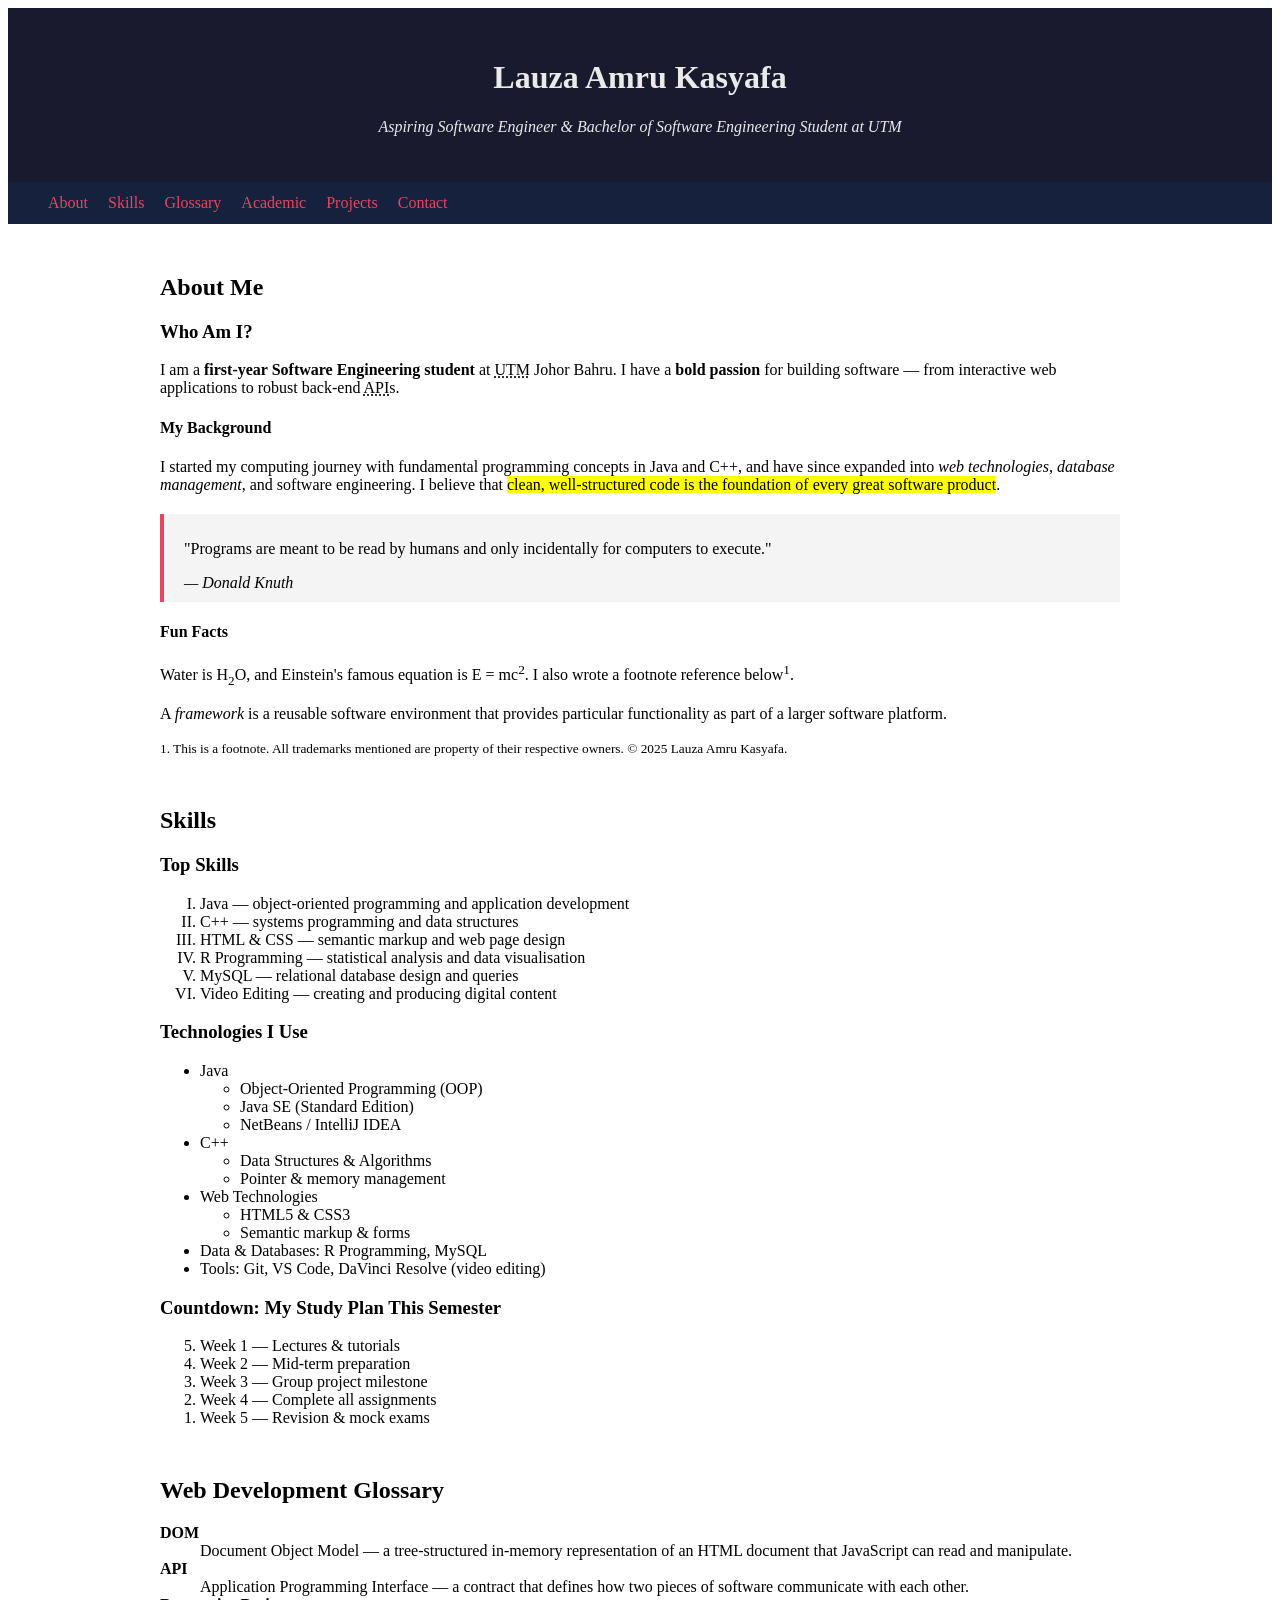
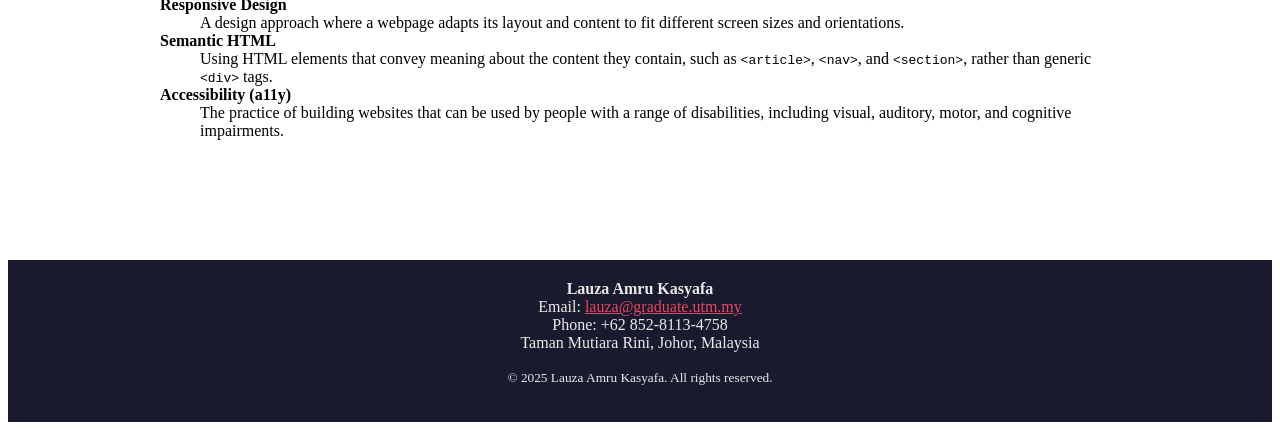
<file: index.html>
<!DOCTYPE html>
<html lang="en">
<head>
  <meta charset="UTF-8">
  <meta name="description" content="Personal portfolio of Lauza Amru Kasyafa — Software Engineering student at Universiti Teknologi Malaysia.">
  <title>Lauza Amru Kasyafa | Portfolio</title>
</head>
<body>

  <!-- ===== HEADER ===== -->
  <header style="background-color: #1a1a2e; color: #eaeaea; padding: 30px 40px; text-align: center;">
    <h1>Lauza Amru Kasyafa</h1>
    <p><em>Aspiring Software Engineer &amp; Bachelor of Software Engineering Student at UTM</em></p>
  </header>

  <!-- ===== NAVIGATION ===== -->
  <nav style="background-color: #16213e; padding: 12px 40px;">
    <ul style="list-style: none; margin: 0; padding: 0; display: flex; gap: 20px;">
      <li><a href="#about"         style="color: #e94560; text-decoration: none;">About</a></li>
      <li><a href="#skills"        style="color: #e94560; text-decoration: none;">Skills</a></li>
      <li><a href="#glossary"      style="color: #e94560; text-decoration: none;">Glossary</a></li>
      <li><a href="academic.html"  style="color: #e94560; text-decoration: none;">Academic</a></li>
      <li><a href="projects.html"  style="color: #e94560; text-decoration: none;">Projects</a></li>
      <li><a href="contact.html"   style="color: #e94560; text-decoration: none;">Contact</a></li>
    </ul>
  </nav>

  <main style="max-width: 960px; margin: 0 auto; padding: 30px 20px;">

    <!-- ===== SECTION 1: ABOUT ME ===== -->
    <section id="about" style="margin-bottom: 50px;">
      <h2>About Me</h2>

      <h3>Who Am I?</h3>
      <!--
        DIFFERENCE BETWEEN <strong> AND <b>:
        <strong> conveys SEMANTIC importance — screen readers may stress the word when reading aloud.
        <b> is purely STYLISTIC (bold) with no extra meaning for assistive technology.
        Always prefer <strong> when the content is genuinely important.
      -->
      <p>
        I am a <strong>first-year Software Engineering student</strong> at 
        <abbr title="Universiti Teknologi Malaysia">UTM</abbr> Johor Bahru.
        I have a <b>bold passion</b> for building software — from interactive web applications to
        robust back-end <abbr title="Application Programming Interface">API</abbr>s.
      </p>

      <h4>My Background</h4>
      <p>
        I started my computing journey with fundamental programming concepts in Java and C++, and have 
        since expanded into <em>web technologies</em>, <i>database management</i>, and software engineering.
        I believe that <mark>clean, well-structured code is the foundation of every great software product</mark>.
      </p>

      <!-- Blockquote with citation -->
      <blockquote cite="https://en.wikiquote.org/wiki/Donald_Knuth"
                  style="border-left: 4px solid #e94560; margin: 20px 0; padding: 10px 20px; background-color: #f4f4f4;">
        <p>"Programs are meant to be read by humans and only incidentally for computers to execute."</p>
        <cite>— Donald Knuth</cite>
      </blockquote>

      <h4>Fun Facts</h4>
      <p>
        Water is H<sub>2</sub>O, and Einstein's famous equation is E = mc<sup>2</sup>.
        I also wrote a footnote reference below<sup>1</sup>.
      </p>

      <!-- dfn example -->
      <p>
        A <dfn>framework</dfn> is a reusable software environment that provides particular functionality
        as part of a larger software platform.
      </p>

      <p><small>1. This is a footnote. All trademarks mentioned are property of their respective owners. &copy; 2025 Lauza Amru Kasyafa.</small></p>
    </section>

    <!-- ===== SECTION 2: SKILLS ===== -->
    <section id="skills" style="margin-bottom: 50px;">
      <h2>Skills</h2>

      <h3>Top Skills</h3>
      <!-- Ordered list with Roman numerals and custom start -->
      <ol type="I" start="1">
        <li>Java — object-oriented programming and application development</li>
        <li>C++ — systems programming and data structures</li>
        <li>HTML &amp; CSS — semantic markup and web page design</li>
        <li>R Programming — statistical analysis and data visualisation</li>
        <li>MySQL — relational database design and queries</li>
        <li>Video Editing — creating and producing digital content</li>
      </ol>

      <h3>Technologies I Use</h3>
      <!-- Unordered list with nested list -->
      <ul>
        <li>Java
          <ul>
            <li>Object-Oriented Programming (OOP)</li>
            <li>Java SE (Standard Edition)</li>
            <li>NetBeans / IntelliJ IDEA</li>
          </ul>
        </li>
        <li>C++
          <ul>
            <li>Data Structures &amp; Algorithms</li>
            <li>Pointer &amp; memory management</li>
          </ul>
        </li>
        <li>Web Technologies
          <ul>
            <li>HTML5 &amp; CSS3</li>
            <li>Semantic markup &amp; forms</li>
          </ul>
        </li>
        <li>Data &amp; Databases: R Programming, MySQL</li>
        <li>Tools: Git, VS Code, DaVinci Resolve (video editing)</li>
      </ul>

      <h3>Countdown: My Study Plan This Semester</h3>
      <!-- reversed attribute on ordered list -->
      <ol reversed>
        <li>Week 1 — Lectures &amp; tutorials</li>
        <li>Week 2 — Mid-term preparation</li>
        <li>Week 3 — Group project milestone</li>
        <li>Week 4 — Complete all assignments</li>
        <li>Week 5 — Revision &amp; mock exams</li>
      </ol>
    </section>

    <!-- ===== SECTION 3: GLOSSARY ===== -->
    <section id="glossary" style="margin-bottom: 50px;">
      <h2>Web Development Glossary</h2>
      <dl>
        <dt><strong>DOM</strong></dt>
        <dd>Document Object Model — a tree-structured in-memory representation of an HTML document that JavaScript can read and manipulate.</dd>

        <dt><strong>API</strong></dt>
        <dd>Application Programming Interface — a contract that defines how two pieces of software communicate with each other.</dd>

        <dt><strong>Responsive Design</strong></dt>
        <dd>A design approach where a webpage adapts its layout and content to fit different screen sizes and orientations.</dd>

        <dt><strong>Semantic HTML</strong></dt>
        <dd>Using HTML elements that convey meaning about the content they contain, such as <code>&lt;article&gt;</code>, <code>&lt;nav&gt;</code>, and <code>&lt;section&gt;</code>, rather than generic <code>&lt;div&gt;</code> tags.</dd>

        <dt><strong>Accessibility (a11y)</strong></dt>
        <dd>The practice of building websites that can be used by people with a range of disabilities, including visual, auditory, motor, and cognitive impairments.</dd>
      </dl>
    </section>

  </main>

  <!-- ===== FOOTER ===== -->
  <footer style="background-color: #1a1a2e; color: #eaeaea; padding: 20px 40px; text-align: center; margin-top: 40px;">
    <address style="font-style: normal;">
      <strong>Lauza Amru Kasyafa</strong><br>
      Email: <a href="mail to:lauza@graduate.utm.my" style="color: #e94560;">lauza@graduate.utm.my</a><br>
      Phone: +62 852-8113-4758<br>
      Taman Mutiara Rini, Johor, Malaysia
    </address>
    <p><small>&copy; 2025 Lauza Amru Kasyafa. All rights reserved.</small></p>
  </footer>

</body>
</html>
</file>
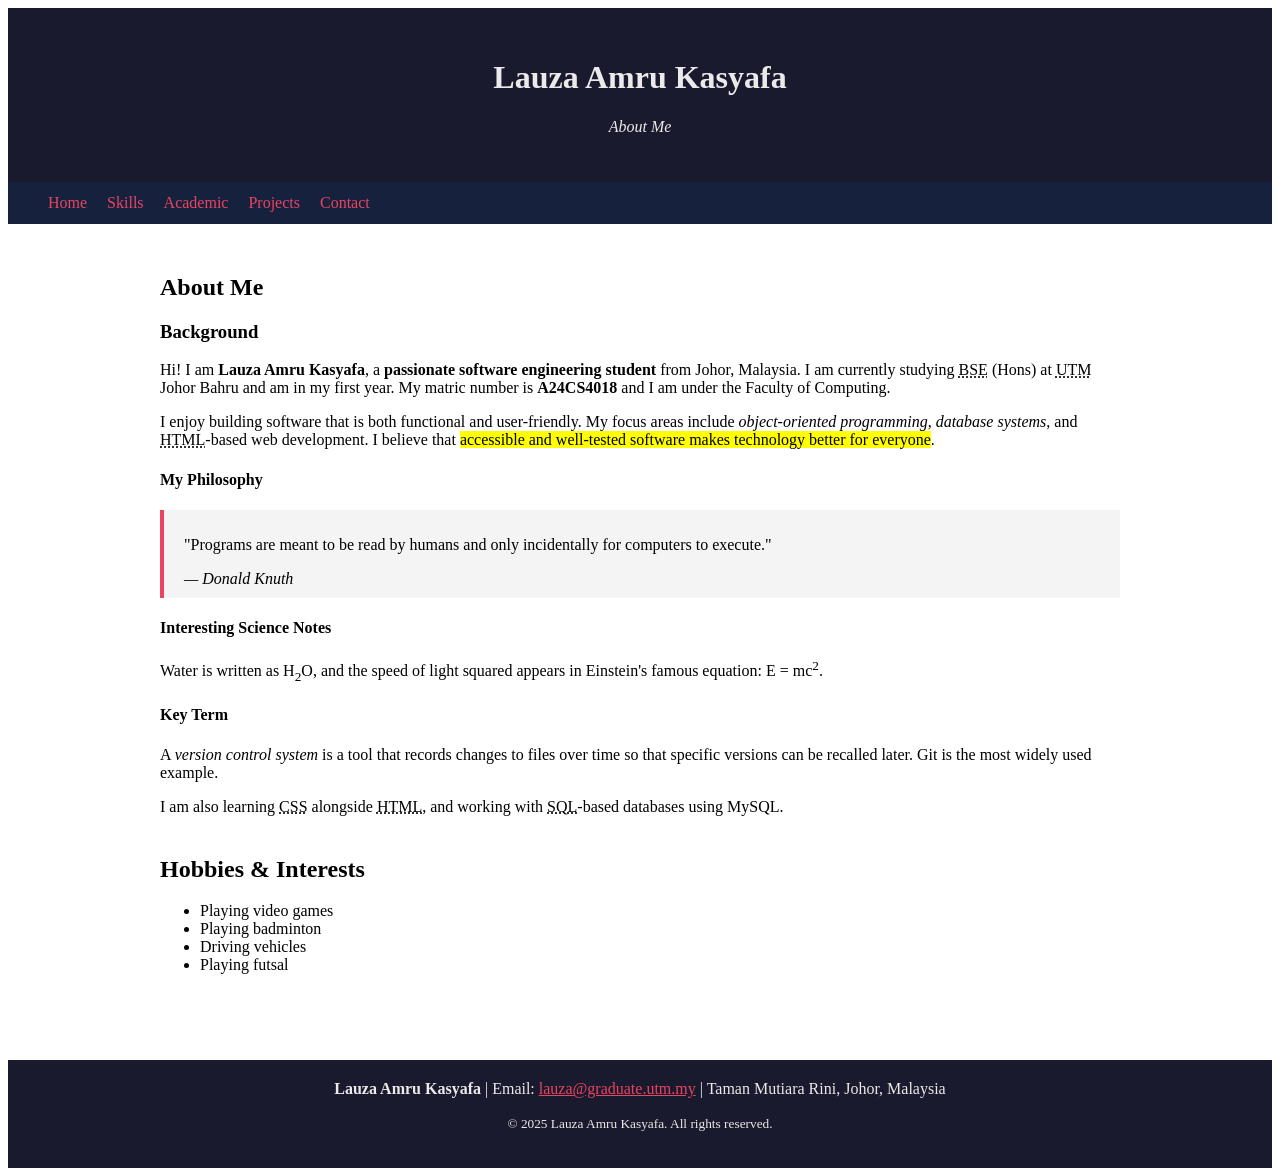
<file: About.html>
<!DOCTYPE html>
<html lang="en">
<head>
  <meta charset="UTF-8">
  <meta name="description" content="About Lauza Amru Kasyafa — personal background and interests.">
  <title>About | Lauza Amru Kasyafa</title>
</head>
<body>

  <header style="background-color: #1a1a2e; color: #eaeaea; padding: 30px 40px; text-align: center;">
    <h1>Lauza Amru Kasyafa</h1>
    <p><em>About Me</em></p>
  </header>

  <nav style="background-color: #16213e; padding: 12px 40px;">
    <ul style="list-style: none; margin: 0; padding: 0; display: flex; gap: 20px;">
      <li><a href="index.html"    style="color: #e94560; text-decoration: none;">Home</a></li>
      <li><a href="skills.html"   style="color: #e94560; text-decoration: none;">Skills</a></li>
      <li><a href="academic.html" style="color: #e94560; text-decoration: none;">Academic</a></li>
      <li><a href="projects.html" style="color: #e94560; text-decoration: none;">Projects</a></li>
      <li><a href="contact.html"  style="color: #e94560; text-decoration: none;">Contact</a></li>
    </ul>
  </nav>

  <main style="max-width: 960px; margin: 0 auto; padding: 30px 20px;">

    <section id="about">
      <h2>About Me</h2>

      <h3>Background</h3>
      <!--
        DIFFERENCE BETWEEN <strong> AND <b>:
        <strong> carries SEMANTIC meaning — it signals that the enclosed text is of strong importance.
        Screen readers may add vocal stress when reading <strong> aloud.
        <b> is purely PRESENTATIONAL — it makes text bold visually but conveys no extra meaning
        to assistive technology. Always prefer <strong> for meaningful emphasis.
      -->
      <p>
        Hi! I am <strong>Lauza Amru Kasyafa</strong>, a <b>passionate software engineering student</b> 
        from Johor, Malaysia. I am currently studying <abbr title="Bachelor of Software Engineering with Honours">BSE</abbr> (Hons) 
        at <abbr title="Universiti Teknologi Malaysia">UTM</abbr> Johor Bahru and am in my first year.
        My matric number is <strong>A24CS4018</strong> and I am under the Faculty of Computing.
      </p>
      <p>
        I enjoy building software that is both functional and user-friendly. My focus areas include 
        <em>object-oriented programming</em>, <i>database systems</i>, and 
        <abbr title="HyperText Markup Language">HTML</abbr>-based web development.
        I believe that <mark>accessible and well-tested software makes technology better for everyone</mark>.
      </p>

      <h4>My Philosophy</h4>
      <blockquote cite="https://en.wikiquote.org/wiki/Donald_Knuth"
                  style="border-left: 4px solid #e94560; margin: 20px 0; padding: 10px 20px; background-color: #f4f4f4;">
        <p>"Programs are meant to be read by humans and only incidentally for computers to execute."</p>
        <cite>— Donald Knuth</cite>
      </blockquote>

      <h4>Interesting Science Notes</h4>
      <p>
        Water is written as H<sub>2</sub>O, and the speed of light squared appears in Einstein's 
        famous equation: E&nbsp;=&nbsp;mc<sup>2</sup>.
      </p>

      <h4>Key Term</h4>
      <p>
        A <dfn>version control system</dfn> is a tool that records changes to files over time so 
        that specific versions can be recalled later. Git is the most widely used example.
      </p>

      <p>
        I am also learning <abbr title="Cascading Style Sheets">CSS</abbr> alongside 
        <abbr title="HyperText Markup Language">HTML</abbr>, and working with 
        <abbr title="Structured Query Language">SQL</abbr>-based databases using MySQL.
      </p>
    </section>

    <section id="hobbies" style="margin-top: 40px;">
      <h2>Hobbies &amp; Interests</h2>
      <ul>
        <li>Playing video games</li>
        <li>Playing badminton</li>
        <li>Driving vehicles</li>
        <li>Playing futsal</li>
      </ul>
    </section>

  </main>

  <footer style="background-color: #1a1a2e; color: #eaeaea; padding: 20px 40px; text-align: center; margin-top: 40px;">
    <address style="font-style: normal;">
      <strong>Lauza Amru Kasyafa</strong> |
      Email: <a href="mail to:lauza@graduate.utm.my" style="color: #e94560;">lauza@graduate.utm.my</a> |
      Taman Mutiara Rini, Johor, Malaysia
    </address>
    <p><small>&copy; 2025 Lauza Amru Kasyafa. All rights reserved.</small></p>
  </footer>

</body>
</html>
</file>
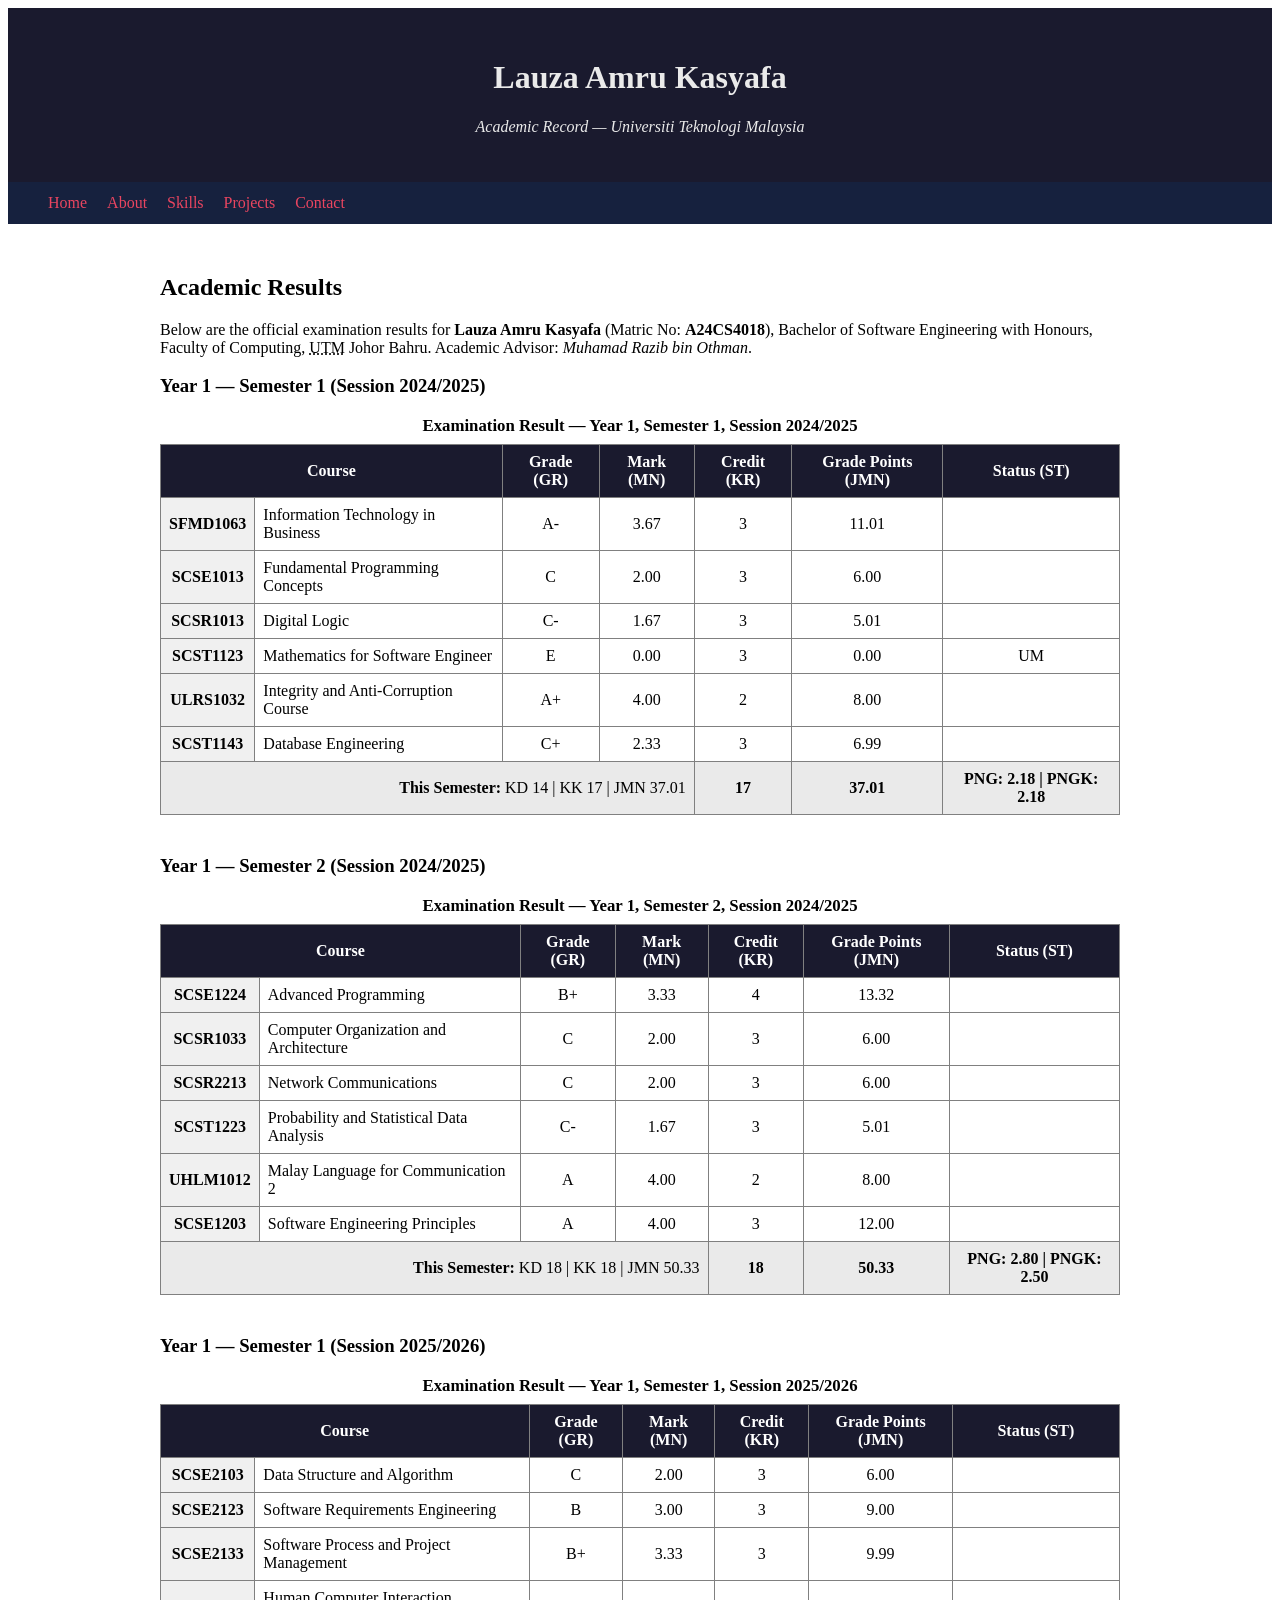
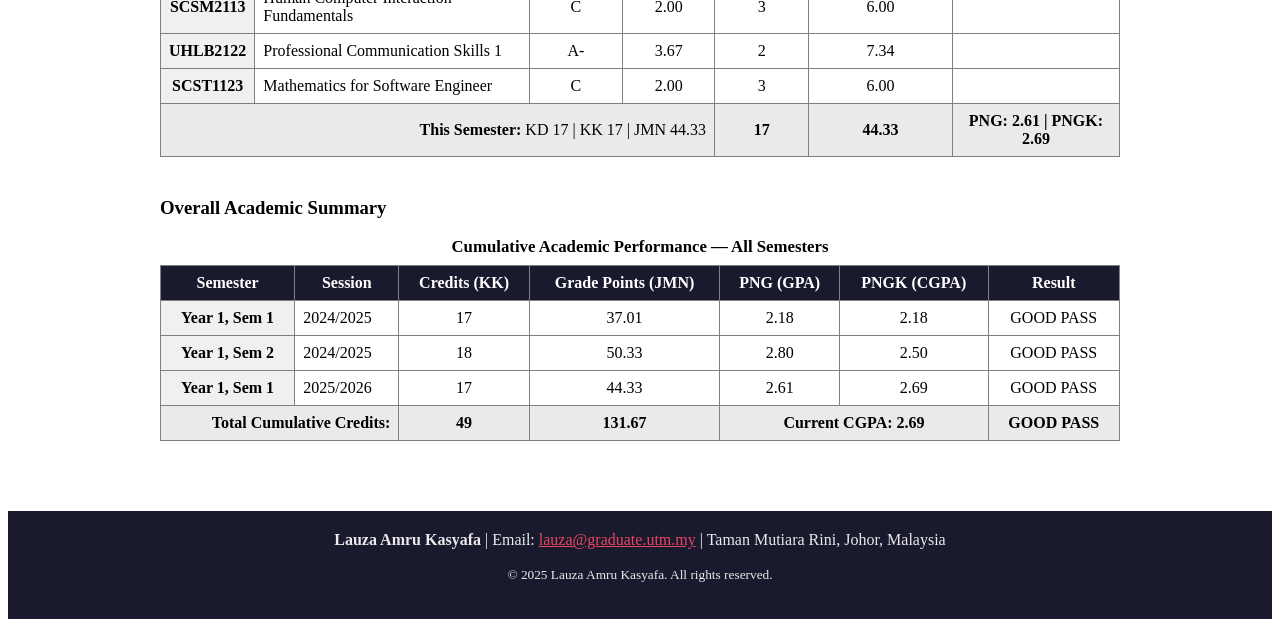
<file: Academic.html>
<!DOCTYPE html>
<html lang="en">
<head>
  <meta charset="UTF-8">
  <meta name="description" content="Academic results for Lauza Amru Kasyafa — Bachelor of Software Engineering at UTM.">
  <title>Academic Record | Lauza Amru Kasyafa</title>
</head>
<body>

  <header style="background-color: #1a1a2e; color: #eaeaea; padding: 30px 40px; text-align: center;">
    <h1>Lauza Amru Kasyafa</h1>
    <p><em>Academic Record — Universiti Teknologi Malaysia</em></p>
  </header>

  <nav style="background-color: #16213e; padding: 12px 40px;">
    <ul style="list-style: none; margin: 0; padding: 0; display: flex; gap: 20px;">
      <li><a href="index.html"    style="color: #e94560; text-decoration: none;">Home</a></li>
      <li><a href="about.html"    style="color: #e94560; text-decoration: none;">About</a></li>
      <li><a href="skills.html"   style="color: #e94560; text-decoration: none;">Skills</a></li>
      <li><a href="projects.html" style="color: #e94560; text-decoration: none;">Projects</a></li>
      <li><a href="contact.html"  style="color: #e94560; text-decoration: none;">Contact</a></li>
    </ul>
  </nav>

  <main style="max-width: 960px; margin: 0 auto; padding: 30px 20px;">

    <section id="academic">
      <h2>Academic Results</h2>

      <p>
        Below are the official examination results for <strong>Lauza Amru Kasyafa</strong> 
        (Matric No: <strong>A24CS4018</strong>), Bachelor of Software Engineering with Honours, 
        Faculty of Computing, <abbr title="Universiti Teknologi Malaysia">UTM</abbr> Johor Bahru.
        Academic Advisor: <em>Muhamad Razib bin Othman</em>.
      </p>

      <!-- ===================================================
           TABLE NOTES:
           - border, cellpadding, cellspacing are native HTML 
             presentational attributes (no CSS needed).
           - scope="col" tells screen readers the <th> is a 
             column header (applies to cells below).
           - scope="row" tells screen readers the <th> is a 
             row header (applies to cells to its right).
           - colspan merges cells horizontally.
           - rowspan merges cells vertically.
      =================================================== -->

      <!-- ===== TABLE 1: Year 1, Semester 1 (Session 2024/2025) ===== -->
      <h3>Year 1 — Semester 1 (Session 2024/2025)</h3>
      <table border="1" cellpadding="8" cellspacing="0" style="width: 100%; border-collapse: collapse; margin-bottom: 40px;">
        <caption style="font-weight: bold; margin-bottom: 8px; font-size: 1.05em;">
          Examination Result — Year 1, Semester 1, Session 2024/2025
        </caption>

        <thead style="background-color: #1a1a2e; color: #ffffff;">
          <tr>
            <!-- colspan="2" merges Code + Course columns into one header -->
            <th scope="col" colspan="2">Course</th>
            <th scope="col">Grade (GR)</th>
            <th scope="col">Mark (MN)</th>
            <th scope="col">Credit (KR)</th>
            <th scope="col">Grade Points (JMN)</th>
            <th scope="col">Status (ST)</th>
          </tr>
        </thead>

        <tbody>
          <tr>
            <th scope="row" style="background-color: #f0f0f0;">SFMD1063</th>
            <td>Information Technology in Business</td>
            <td style="text-align: center;">A-</td>
            <td style="text-align: center;">3.67</td>
            <td style="text-align: center;">3</td>
            <td style="text-align: center;">11.01</td>
            <td style="text-align: center;"></td>
          </tr>
          <tr>
            <th scope="row" style="background-color: #f0f0f0;">SCSE1013</th>
            <td>Fundamental Programming Concepts</td>
            <td style="text-align: center;">C</td>
            <td style="text-align: center;">2.00</td>
            <td style="text-align: center;">3</td>
            <td style="text-align: center;">6.00</td>
            <td style="text-align: center;"></td>
          </tr>
          <tr>
            <th scope="row" style="background-color: #f0f0f0;">SCSR1013</th>
            <td>Digital Logic</td>
            <td style="text-align: center;">C-</td>
            <td style="text-align: center;">1.67</td>
            <td style="text-align: center;">3</td>
            <td style="text-align: center;">5.01</td>
            <td style="text-align: center;"></td>
          </tr>
          <tr>
            <th scope="row" style="background-color: #f0f0f0;">SCST1123</th>
            <td>Mathematics for Software Engineer</td>
            <td style="text-align: center;">E</td>
            <td style="text-align: center;">0.00</td>
            <td style="text-align: center;">3</td>
            <td style="text-align: center;">0.00</td>
            <td style="text-align: center;">UM</td>
          </tr>
          <tr>
            <th scope="row" style="background-color: #f0f0f0;">ULRS1032</th>
            <td>Integrity and Anti-Corruption Course</td>
            <td style="text-align: center;">A+</td>
            <td style="text-align: center;">4.00</td>
            <td style="text-align: center;">2</td>
            <td style="text-align: center;">8.00</td>
            <td style="text-align: center;"></td>
          </tr>
          <tr>
            <th scope="row" style="background-color: #f0f0f0;">SCST1143</th>
            <td>Database Engineering</td>
            <td style="text-align: center;">C+</td>
            <td style="text-align: center;">2.33</td>
            <td style="text-align: center;">3</td>
            <td style="text-align: center;">6.99</td>
            <td style="text-align: center;"></td>
          </tr>
        </tbody>

        <tfoot style="background-color: #eaeaea;">
          <tr>
            <!-- colspan="4" merges across Code + Course + GR + MN columns -->
            <td colspan="4" style="text-align: right;"><strong>This Semester:</strong> KD 14 | KK 17 | JMN 37.01</td>
            <td style="text-align: center;"><strong>17</strong></td>
            <td style="text-align: center;"><strong>37.01</strong></td>
            <td style="text-align: center;"><strong>PNG: 2.18 | PNGK: 2.18</strong></td>
          </tr>
        </tfoot>
      </table>

      <!-- ===== TABLE 2: Year 1, Semester 2 (Session 2024/2025) ===== -->
      <h3>Year 1 — Semester 2 (Session 2024/2025)</h3>
      <table border="1" cellpadding="8" cellspacing="0" style="width: 100%; border-collapse: collapse; margin-bottom: 40px;">
        <caption style="font-weight: bold; margin-bottom: 8px; font-size: 1.05em;">
          Examination Result — Year 1, Semester 2, Session 2024/2025
        </caption>

        <thead style="background-color: #1a1a2e; color: #ffffff;">
          <tr>
            <th scope="col" colspan="2">Course</th>
            <th scope="col">Grade (GR)</th>
            <th scope="col">Mark (MN)</th>
            <th scope="col">Credit (KR)</th>
            <th scope="col">Grade Points (JMN)</th>
            <th scope="col">Status (ST)</th>
          </tr>
        </thead>

        <tbody>
          <tr>
            <th scope="row" style="background-color: #f0f0f0;">SCSE1224</th>
            <td>Advanced Programming</td>
            <td style="text-align: center;">B+</td>
            <td style="text-align: center;">3.33</td>
            <td style="text-align: center;">4</td>
            <td style="text-align: center;">13.32</td>
            <td style="text-align: center;"></td>
          </tr>
          <tr>
            <th scope="row" style="background-color: #f0f0f0;">SCSR1033</th>
            <td>Computer Organization and Architecture</td>
            <td style="text-align: center;">C</td>
            <td style="text-align: center;">2.00</td>
            <td style="text-align: center;">3</td>
            <td style="text-align: center;">6.00</td>
            <td style="text-align: center;"></td>
          </tr>
          <tr>
            <th scope="row" style="background-color: #f0f0f0;">SCSR2213</th>
            <td>Network Communications</td>
            <td style="text-align: center;">C</td>
            <td style="text-align: center;">2.00</td>
            <td style="text-align: center;">3</td>
            <td style="text-align: center;">6.00</td>
            <td style="text-align: center;"></td>
          </tr>
          <tr>
            <th scope="row" style="background-color: #f0f0f0;">SCST1223</th>
            <td>Probability and Statistical Data Analysis</td>
            <td style="text-align: center;">C-</td>
            <td style="text-align: center;">1.67</td>
            <td style="text-align: center;">3</td>
            <td style="text-align: center;">5.01</td>
            <td style="text-align: center;"></td>
          </tr>
          <tr>
            <th scope="row" style="background-color: #f0f0f0;">UHLM1012</th>
            <td>Malay Language for Communication 2</td>
            <td style="text-align: center;">A</td>
            <td style="text-align: center;">4.00</td>
            <td style="text-align: center;">2</td>
            <td style="text-align: center;">8.00</td>
            <td style="text-align: center;"></td>
          </tr>
          <tr>
            <th scope="row" style="background-color: #f0f0f0;">SCSE1203</th>
            <td>Software Engineering Principles</td>
            <td style="text-align: center;">A</td>
            <td style="text-align: center;">4.00</td>
            <td style="text-align: center;">3</td>
            <td style="text-align: center;">12.00</td>
            <td style="text-align: center;"></td>
          </tr>
        </tbody>

        <tfoot style="background-color: #eaeaea;">
          <tr>
            <td colspan="4" style="text-align: right;"><strong>This Semester:</strong> KD 18 | KK 18 | JMN 50.33</td>
            <td style="text-align: center;"><strong>18</strong></td>
            <td style="text-align: center;"><strong>50.33</strong></td>
            <td style="text-align: center;"><strong>PNG: 2.80 | PNGK: 2.50</strong></td>
          </tr>
        </tfoot>
      </table>

      <!-- ===== TABLE 3: Year 1, Semester 1 (Session 2025/2026) ===== -->
      <h3>Year 1 — Semester 1 (Session 2025/2026)</h3>
      <table border="1" cellpadding="8" cellspacing="0" style="width: 100%; border-collapse: collapse; margin-bottom: 40px;">
        <caption style="font-weight: bold; margin-bottom: 8px; font-size: 1.05em;">
          Examination Result — Year 1, Semester 1, Session 2025/2026
        </caption>

        <thead style="background-color: #1a1a2e; color: #ffffff;">
          <tr>
            <th scope="col" colspan="2">Course</th>
            <th scope="col">Grade (GR)</th>
            <th scope="col">Mark (MN)</th>
            <th scope="col">Credit (KR)</th>
            <th scope="col">Grade Points (JMN)</th>
            <th scope="col">Status (ST)</th>
          </tr>
        </thead>

        <tbody>
          <tr>
            <th scope="row" style="background-color: #f0f0f0;">SCSE2103</th>
            <td>Data Structure and Algorithm</td>
            <td style="text-align: center;">C</td>
            <td style="text-align: center;">2.00</td>
            <td style="text-align: center;">3</td>
            <td style="text-align: center;">6.00</td>
            <td style="text-align: center;"></td>
          </tr>
          <tr>
            <th scope="row" style="background-color: #f0f0f0;">SCSE2123</th>
            <td>Software Requirements Engineering</td>
            <td style="text-align: center;">B</td>
            <td style="text-align: center;">3.00</td>
            <td style="text-align: center;">3</td>
            <td style="text-align: center;">9.00</td>
            <td style="text-align: center;"></td>
          </tr>
          <tr>
            <th scope="row" style="background-color: #f0f0f0;">SCSE2133</th>
            <td>Software Process and Project Management</td>
            <td style="text-align: center;">B+</td>
            <td style="text-align: center;">3.33</td>
            <td style="text-align: center;">3</td>
            <td style="text-align: center;">9.99</td>
            <td style="text-align: center;"></td>
          </tr>
          <tr>
            <th scope="row" style="background-color: #f0f0f0;">SCSM2113</th>
            <td>Human Computer Interaction Fundamentals</td>
            <td style="text-align: center;">C</td>
            <td style="text-align: center;">2.00</td>
            <td style="text-align: center;">3</td>
            <td style="text-align: center;">6.00</td>
            <td style="text-align: center;"></td>
          </tr>
          <tr>
            <th scope="row" style="background-color: #f0f0f0;">UHLB2122</th>
            <td>Professional Communication Skills 1</td>
            <td style="text-align: center;">A-</td>
            <td style="text-align: center;">3.67</td>
            <td style="text-align: center;">2</td>
            <td style="text-align: center;">7.34</td>
            <td style="text-align: center;"></td>
          </tr>
          <tr>
            <th scope="row" style="background-color: #f0f0f0;">SCST1123</th>
            <td>Mathematics for Software Engineer</td>
            <td style="text-align: center;">C</td>
            <td style="text-align: center;">2.00</td>
            <td style="text-align: center;">3</td>
            <td style="text-align: center;">6.00</td>
            <td style="text-align: center;"></td>
          </tr>
        </tbody>

        <tfoot style="background-color: #eaeaea;">
          <tr>
            <td colspan="4" style="text-align: right;"><strong>This Semester:</strong> KD 17 | KK 17 | JMN 44.33</td>
            <td style="text-align: center;"><strong>17</strong></td>
            <td style="text-align: center;"><strong>44.33</strong></td>
            <td style="text-align: center;"><strong>PNG: 2.61 | PNGK: 2.69</strong></td>
          </tr>
        </tfoot>
      </table>

      <!-- ===== OVERALL SUMMARY TABLE ===== -->
      <h3>Overall Academic Summary</h3>
      <table border="1" cellpadding="8" cellspacing="0" style="width: 100%; border-collapse: collapse;">
        <caption style="font-weight: bold; margin-bottom: 8px; font-size: 1.05em;">
          Cumulative Academic Performance — All Semesters
        </caption>
        <thead style="background-color: #1a1a2e; color: #ffffff;">
          <tr>
            <th scope="col">Semester</th>
            <th scope="col">Session</th>
            <th scope="col">Credits (KK)</th>
            <th scope="col">Grade Points (JMN)</th>
            <th scope="col">PNG (GPA)</th>
            <th scope="col">PNGK (CGPA)</th>
            <th scope="col">Result</th>
          </tr>
        </thead>
        <tbody>
          <tr>
            <th scope="row" style="background-color: #f0f0f0;">Year 1, Sem 1</th>
            <td>2024/2025</td>
            <td style="text-align: center;">17</td>
            <td style="text-align: center;">37.01</td>
            <td style="text-align: center;">2.18</td>
            <td style="text-align: center;">2.18</td>
            <td style="text-align: center;">GOOD PASS</td>
          </tr>
          <tr>
            <th scope="row" style="background-color: #f0f0f0;">Year 1, Sem 2</th>
            <td>2024/2025</td>
            <td style="text-align: center;">18</td>
            <td style="text-align: center;">50.33</td>
            <td style="text-align: center;">2.80</td>
            <td style="text-align: center;">2.50</td>
            <td style="text-align: center;">GOOD PASS</td>
          </tr>
          <tr>
            <th scope="row" style="background-color: #f0f0f0;">Year 1, Sem 1</th>
            <td>2025/2026</td>
            <td style="text-align: center;">17</td>
            <td style="text-align: center;">44.33</td>
            <td style="text-align: center;">2.61</td>
            <td style="text-align: center;">2.69</td>
            <td style="text-align: center;">GOOD PASS</td>
          </tr>
        </tbody>
        <tfoot style="background-color: #eaeaea;">
          <tr>
            <td colspan="2" style="text-align: right;"><strong>Total Cumulative Credits:</strong></td>
            <td style="text-align: center;"><strong>49</strong></td>
            <td style="text-align: center;"><strong>131.67</strong></td>
            <td colspan="2" style="text-align: center;"><strong>Current CGPA: 2.69</strong></td>
            <td style="text-align: center;"><strong>GOOD PASS</strong></td>
          </tr>
        </tfoot>
      </table>

    </section>
  </main>

  <footer style="background-color: #1a1a2e; color: #eaeaea; padding: 20px 40px; text-align: center; margin-top: 40px;">
    <address style="font-style: normal;">
      <strong>Lauza Amru Kasyafa</strong> |
      Email: <a href="mailto:lauza@graduate.utm.my" style="color: #e94560;">lauza@graduate.utm.my</a> |
      Taman Mutiara Rini, Johor, Malaysia
    </address>
    <p><small>&copy; 2025 Lauza Amru Kasyafa. All rights reserved.</small></p>
  </footer>

</body>
</html>
</file>
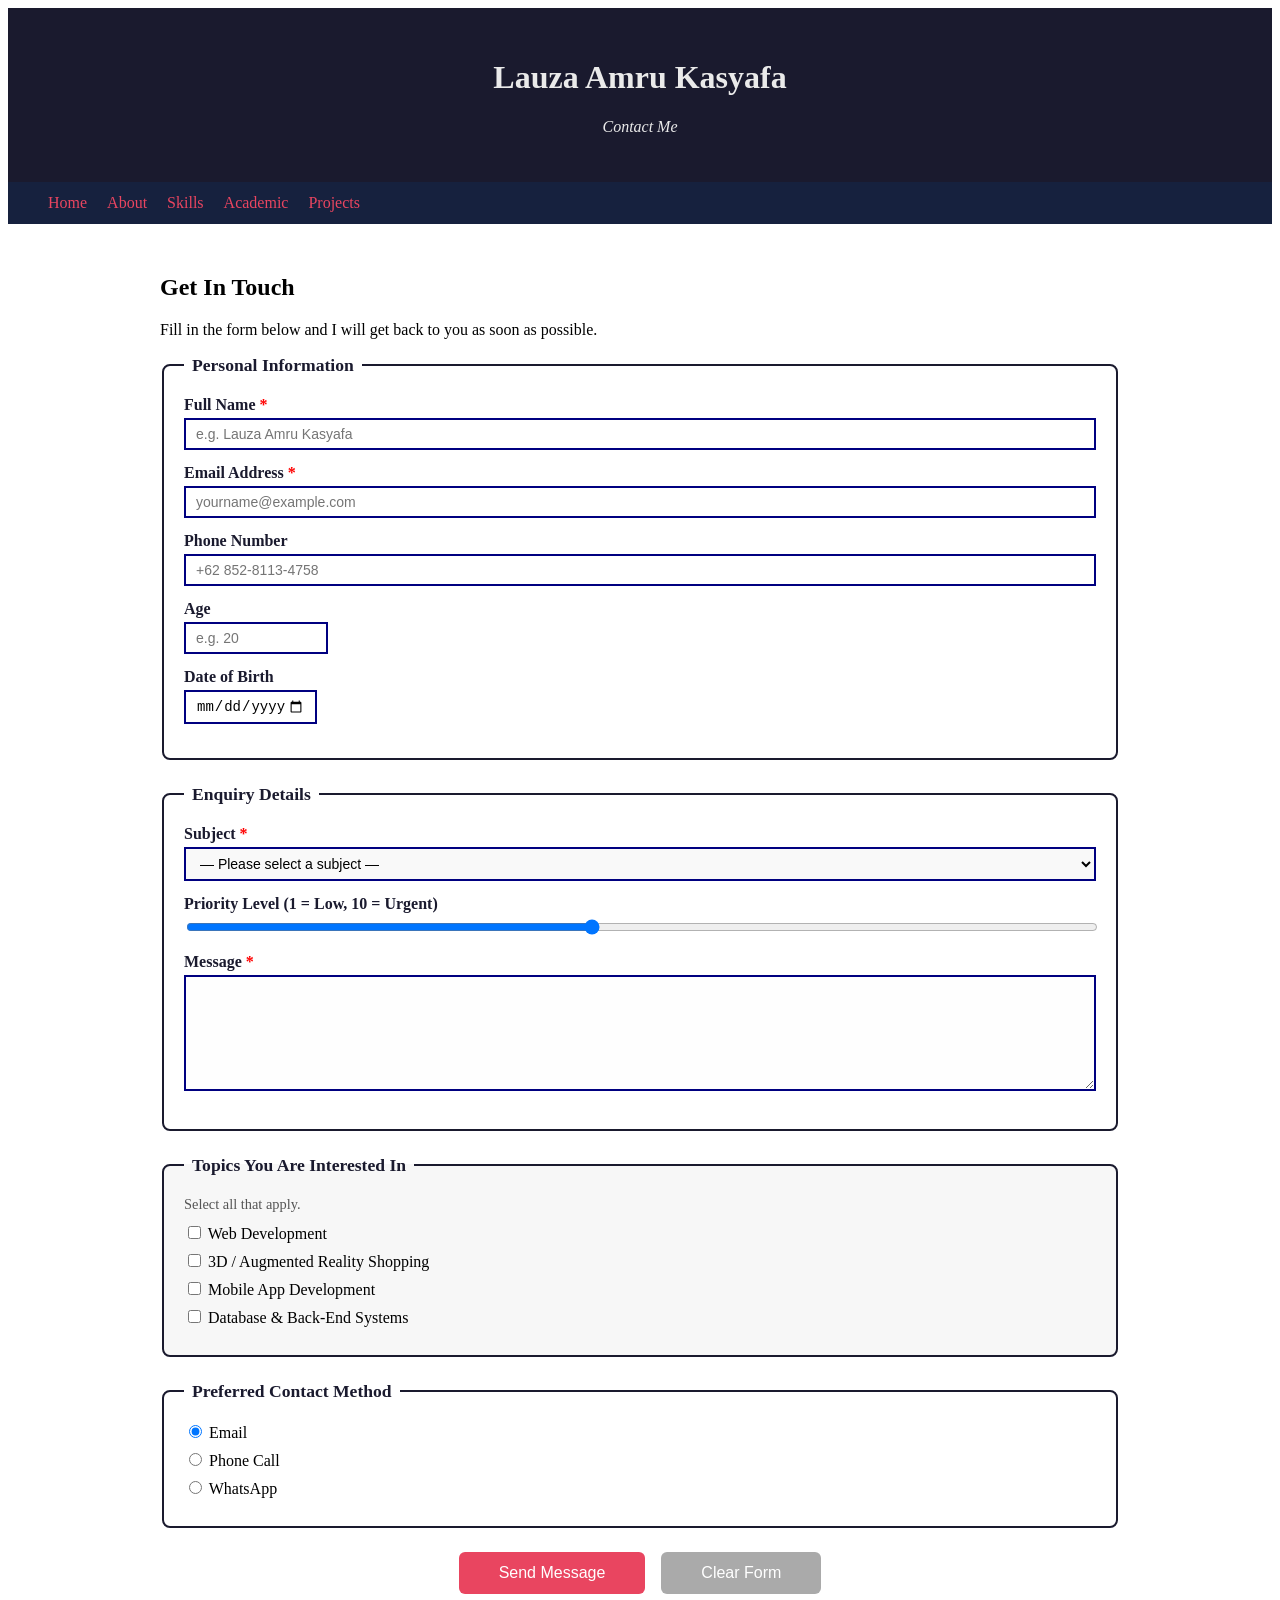
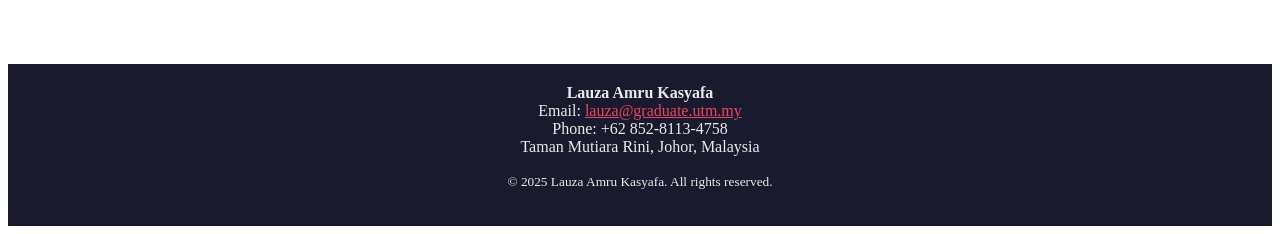
<file: Contact.html>
<!DOCTYPE html>
<html lang="en">
<head>
  <meta charset="UTF-8">
  <meta name="description" content="Contact Lauza Amru Kasyafa — send a message or enquiry.">
  <title>Contact | Lauza Amru Kasyafa</title>
</head>
<body>

  <header style="background-color: #1a1a2e; color: #eaeaea; padding: 30px 40px; text-align: center;">
    <h1>Lauza Amru Kasyafa</h1>
    <p><em>Contact Me</em></p>
  </header>

  <nav style="background-color: #16213e; padding: 12px 40px;">
    <ul style="list-style: none; margin: 0; padding: 0; display: flex; gap: 20px;">
      <li><a href="index.html"    style="color: #e94560; text-decoration: none;">Home</a></li>
      <li><a href="about.html"    style="color: #e94560; text-decoration: none;">About</a></li>
      <li><a href="skills.html"   style="color: #e94560; text-decoration: none;">Skills</a></li>
      <li><a href="academic.html" style="color: #e94560; text-decoration: none;">Academic</a></li>
      <li><a href="projects.html" style="color: #e94560; text-decoration: none;">Projects</a></li>
    </ul>
  </nav>

  <main style="max-width: 960px; margin: 0 auto; padding: 30px 20px;">

    <section id="contact">
      <h2>Get In Touch</h2>
      <p>Fill in the form below and I will get back to you as soon as possible.</p>

      <!--
        FORM NOTES:
        - action="#" sends the form back to the same page (placeholder — no server-side processing).
        - method="post" sends form data in the HTTP request body (not visible in URL).
        - Every input is linked to a <label for="..."> using matching id attributes.
        - The inline style attribute is used throughout to demonstrate CSS properties:
          color, background-color, font-size, border, and padding.
      -->
      <form action="#" method="post">

        <!-- ===== FIELDSET 1: Personal Information ===== -->
        <fieldset style="border: 2px solid #1a1a2e; border-radius: 8px; padding: 20px; margin-bottom: 24px;">
          <legend style="font-size: 1.1em; font-weight: bold; color: #1a1a2e; padding: 0 8px;">
            Personal Information
          </legend>

          <!-- Full Name -->
          <div style="margin-bottom: 14px;">
            <label for="fullname" style="display: block; font-weight: bold; margin-bottom: 4px; color: #1a1a2e;">
              Full Name <span style="color: red;">*</span>
            </label>
            <input
              type="text"
              id="fullname"
              name="fullname"
              placeholder="e.g. Lauza Amru Kasyafa"
              required
              maxlength="60"
              style="border: 2px solid navy; padding: 6px 10px; font-size: 14px; width: 100%; box-sizing: border-box;">
          </div>

          <!-- Email -->
          <div style="margin-bottom: 14px;">
            <label for="email" style="display: block; font-weight: bold; margin-bottom: 4px; color: #1a1a2e;">
              Email Address <span style="color: red;">*</span>
            </label>
            <input
              type="email"
              id="email"
              name="email"
              placeholder="yourname@example.com"
              required
              maxlength="100"
              style="border: 2px solid navy; padding: 6px 10px; font-size: 14px; width: 100%; box-sizing: border-box;">
          </div>

          <!-- Phone -->
          <div style="margin-bottom: 14px;">
            <label for="phone" style="display: block; font-weight: bold; margin-bottom: 4px; color: #1a1a2e;">
              Phone Number
            </label>
            <input
              type="tel"
              id="phone"
              name="phone"
              placeholder="+62 852-8113-4758"
              maxlength="20"
              style="border: 2px solid navy; padding: 6px 10px; font-size: 14px; width: 100%; box-sizing: border-box;">
          </div>

          <!-- Age (number) -->
          <div style="margin-bottom: 14px;">
            <label for="age" style="display: block; font-weight: bold; margin-bottom: 4px; color: #1a1a2e;">
              Age
            </label>
            <input
              type="number"
              id="age"
              name="age"
              placeholder="e.g. 20"
              min="16"
              max="99"
              style="border: 2px solid navy; padding: 6px 10px; font-size: 14px; width: 120px;">
          </div>

          <!-- Date of Birth -->
          <div style="margin-bottom: 14px;">
            <label for="dob" style="display: block; font-weight: bold; margin-bottom: 4px; color: #1a1a2e;">
              Date of Birth
            </label>
            <input
              type="date"
              id="dob"
              name="dob"
              min="1980-01-01"
              max="2008-12-31"
              style="border: 2px solid navy; padding: 6px 10px; font-size: 14px;">
          </div>
        </fieldset>

        <!-- ===== FIELDSET 2: Enquiry Details ===== -->
        <fieldset style="border: 2px solid #1a1a2e; border-radius: 8px; padding: 20px; margin-bottom: 24px;">
          <legend style="font-size: 1.1em; font-weight: bold; color: #1a1a2e; padding: 0 8px;">
            Enquiry Details
          </legend>

          <!-- Subject (select with optgroup) -->
          <div style="margin-bottom: 14px;">
            <label for="subject" style="display: block; font-weight: bold; margin-bottom: 4px; color: #1a1a2e;">
              Subject <span style="color: red;">*</span>
            </label>
            <select
              id="subject"
              name="subject"
              required
              style="border: 2px solid navy; padding: 6px 10px; font-size: 14px; width: 100%; background-color: #f9f9f9;">
              <option value="">— Please select a subject —</option>
              <optgroup label="Collaboration">
                <option value="project">Project Collaboration</option>
                <option value="freelance">Freelance Enquiry</option>
                <option value="internship">Internship Opportunity</option>
              </optgroup>
              <optgroup label="Academic">
                <option value="study">Study Group</option>
                <option value="tutoring">Tutoring Request</option>
              </optgroup>
              <optgroup label="HOLO SHOP">
                <option value="holoshop-demo">HOLO SHOP Demo Request</option>
                <option value="holoshop-collab">HOLO SHOP Collaboration</option>
              </optgroup>
              <optgroup label="General">
                <option value="feedback">Feedback</option>
                <option value="other">Other</option>
              </optgroup>
            </select>
          </div>

          <!-- Priority (range) -->
          <div style="margin-bottom: 14px;">
            <label for="priority" style="display: block; font-weight: bold; margin-bottom: 4px; color: #1a1a2e;">
              Priority Level (1 = Low, 10 = Urgent)
            </label>
            <input
              type="range"
              id="priority"
              name="priority"
              min="1"
              max="10"
              value="5"
              style="width: 100%;">
          </div>

          <!-- Message (textarea) -->
          <div style="margin-bottom: 14px;">
            <label for="message" style="display: block; font-weight: bold; margin-bottom: 4px; color: #1a1a2e;">
              Message <span style="color: red;">*</span>
            </label>
            <textarea
              id="message"
              name="message"
              rows="6"
              placeholder="Write your message here..."
              required
              maxlength="1000"
              style="border: 2px solid navy; padding: 8px 10px; font-size: 14px; width: 100%; box-sizing: border-box; resize: vertical; background-color: #fefefe;">
            </textarea>
          </div>
        </fieldset>

        <!-- ===== FIELDSET 3: Interests (Checkboxes) ===== -->
        <fieldset style="border: 2px solid #1a1a2e; border-radius: 8px; padding: 20px; margin-bottom: 24px; background-color: #f7f7f7;">
          <legend style="font-size: 1.1em; font-weight: bold; color: #1a1a2e; padding: 0 8px;">
            Topics You Are Interested In
          </legend>
          <p style="margin: 0 0 10px 0; font-size: 0.9em; color: #555;">Select all that apply.</p>

          <div style="margin-bottom: 8px;">
            <input type="checkbox" id="interest-web"    name="interests" value="web">
            <label for="interest-web">Web Development</label>
          </div>
          <div style="margin-bottom: 8px;">
            <input type="checkbox" id="interest-3d"     name="interests" value="3d">
            <label for="interest-3d">3D / Augmented Reality Shopping</label>
          </div>
          <div style="margin-bottom: 8px;">
            <input type="checkbox" id="interest-mobile" name="interests" value="mobile">
            <label for="interest-mobile">Mobile App Development</label>
          </div>
          <div style="margin-bottom: 8px;">
            <input type="checkbox" id="interest-db"     name="interests" value="database">
            <label for="interest-db">Database &amp; Back-End Systems</label>
          </div>
        </fieldset>

        <!-- ===== FIELDSET 4: Preferred Contact Method (Radio Buttons) ===== -->
        <fieldset style="border: 2px solid #1a1a2e; border-radius: 8px; padding: 20px; margin-bottom: 24px;">
          <legend style="font-size: 1.1em; font-weight: bold; color: #1a1a2e; padding: 0 8px;">
            Preferred Contact Method
          </legend>

          <!-- All three radios share the same name="contact_method" for correct grouping -->
          <div style="margin-bottom: 8px;">
            <input type="radio" id="contact-email"    name="contact_method" value="email" checked>
            <label for="contact-email">Email</label>
          </div>
          <div style="margin-bottom: 8px;">
            <input type="radio" id="contact-phone"    name="contact_method" value="phone">
            <label for="contact-phone">Phone Call</label>
          </div>
          <div style="margin-bottom: 8px;">
            <input type="radio" id="contact-whatsapp" name="contact_method" value="whatsapp">
            <label for="contact-whatsapp">WhatsApp</label>
          </div>
        </fieldset>

        <!-- Submit / Reset Buttons -->
        <div style="text-align: center;">
          <button
            type="submit"
            style="background-color: #e94560; color: #ffffff; font-size: 16px; padding: 12px 40px; border: none; border-radius: 6px; cursor: pointer;">
            Send Message
          </button>
          <button
            type="reset"
            style="background-color: #aaaaaa; color: #ffffff; font-size: 16px; padding: 12px 40px; border: none; border-radius: 6px; cursor: pointer; margin-left: 12px;">
            Clear Form
          </button>
        </div>

      </form>
    </section>
  </main>

  <footer style="background-color: #1a1a2e; color: #eaeaea; padding: 20px 40px; text-align: center; margin-top: 40px;">
    <address style="font-style: normal;">
      <strong>Lauza Amru Kasyafa</strong><br>
      Email: <a href="mailto:lauza@graduate.utm.my" style="color: #e94560;">lauza@graduate.utm.my</a><br>
      Phone: +62 852-8113-4758<br>
      Taman Mutiara Rini, Johor, Malaysia
    </address>
    <p><small>&copy; 2025 Lauza Amru Kasyafa. All rights reserved.</small></p>
  </footer>

</body>
</html>
</file>
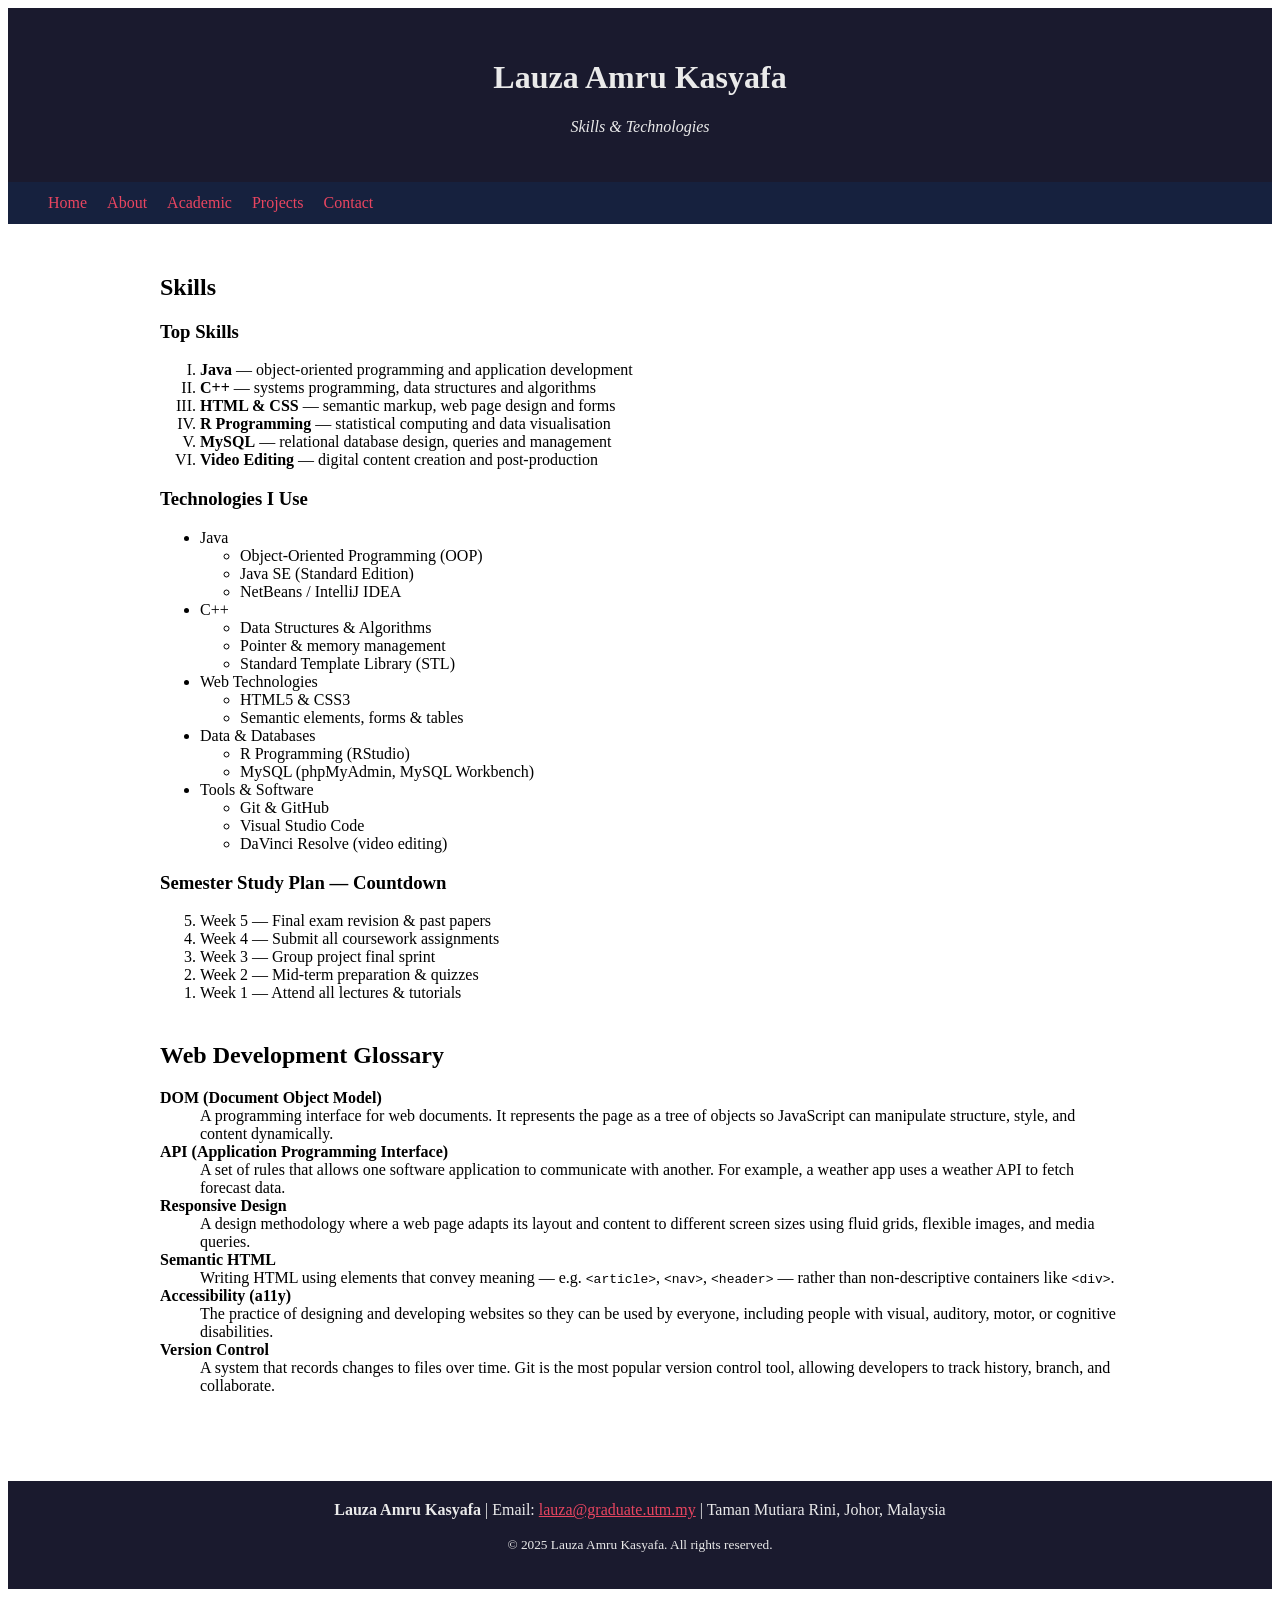
<file: Skills.html>
<!DOCTYPE html>
<html lang="en">
<head>
  <meta charset="UTF-8">
  <meta name="description" content="Skills and technologies used by Lauza Amru Kasyafa — software engineering and programming.">
  <title>Skills | Lauza Amru Kasyafa</title>
</head>
<body>

  <header style="background-color: #1a1a2e; color: #eaeaea; padding: 30px 40px; text-align: center;">
    <h1>Lauza Amru Kasyafa</h1>
    <p><em>Skills &amp; Technologies</em></p>
  </header>

  <nav style="background-color: #16213e; padding: 12px 40px;">
    <ul style="list-style: none; margin: 0; padding: 0; display: flex; gap: 20px;">
      <li><a href="index.html"    style="color: #e94560; text-decoration: none;">Home</a></li>
      <li><a href="about.html"    style="color: #e94560; text-decoration: none;">About</a></li>
      <li><a href="academic.html" style="color: #e94560; text-decoration: none;">Academic</a></li>
      <li><a href="projects.html" style="color: #e94560; text-decoration: none;">Projects</a></li>
      <li><a href="contact.html"  style="color: #e94560; text-decoration: none;">Contact</a></li>
    </ul>
  </nav>

  <main style="max-width: 960px; margin: 0 auto; padding: 30px 20px;">

    <section id="top-skills">
      <h2>Skills</h2>

      <h3>Top Skills</h3>
      <!-- Ordered list: Roman numerals, custom start -->
      <ol type="I" start="1">
        <li><strong>Java</strong> — object-oriented programming and application development</li>
        <li><strong>C++</strong> — systems programming, data structures and algorithms</li>
        <li><strong>HTML &amp; CSS</strong> — semantic markup, web page design and forms</li>
        <li><strong>R Programming</strong> — statistical computing and data visualisation</li>
        <li><strong>MySQL</strong> — relational database design, queries and management</li>
        <li><strong>Video Editing</strong> — digital content creation and post-production</li>
      </ol>

      <h3>Technologies I Use</h3>
      <!-- Unordered list with nested sub-list -->
      <ul>
        <li>Java
          <ul>
            <li>Object-Oriented Programming (OOP)</li>
            <li>Java SE (Standard Edition)</li>
            <li>NetBeans / IntelliJ IDEA</li>
          </ul>
        </li>
        <li>C++
          <ul>
            <li>Data Structures &amp; Algorithms</li>
            <li>Pointer &amp; memory management</li>
            <li>Standard Template Library (STL)</li>
          </ul>
        </li>
        <li>Web Technologies
          <ul>
            <li>HTML5 &amp; CSS3</li>
            <li>Semantic elements, forms &amp; tables</li>
          </ul>
        </li>
        <li>Data &amp; Databases
          <ul>
            <li>R Programming (RStudio)</li>
            <li>MySQL (phpMyAdmin, MySQL Workbench)</li>
          </ul>
        </li>
        <li>Tools &amp; Software
          <ul>
            <li>Git &amp; GitHub</li>
            <li>Visual Studio Code</li>
            <li>DaVinci Resolve (video editing)</li>
          </ul>
        </li>
      </ul>

      <h3>Semester Study Plan — Countdown</h3>
      <!-- reversed ordered list -->
      <ol reversed start="5">
        <li>Week 5 — Final exam revision &amp; past papers</li>
        <li>Week 4 — Submit all coursework assignments</li>
        <li>Week 3 — Group project final sprint</li>
        <li>Week 2 — Mid-term preparation &amp; quizzes</li>
        <li>Week 1 — Attend all lectures &amp; tutorials</li>
      </ol>
    </section>

    <section id="glossary" style="margin-top: 40px;">
      <h2>Web Development Glossary</h2>
      <dl>
        <dt><strong>DOM (Document Object Model)</strong></dt>
        <dd>A programming interface for web documents. It represents the page as a tree of objects so JavaScript can manipulate structure, style, and content dynamically.</dd>

        <dt><strong>API (Application Programming Interface)</strong></dt>
        <dd>A set of rules that allows one software application to communicate with another. For example, a weather app uses a weather API to fetch forecast data.</dd>

        <dt><strong>Responsive Design</strong></dt>
        <dd>A design methodology where a web page adapts its layout and content to different screen sizes using fluid grids, flexible images, and media queries.</dd>

        <dt><strong>Semantic HTML</strong></dt>
        <dd>Writing HTML using elements that convey meaning — e.g. <code>&lt;article&gt;</code>, <code>&lt;nav&gt;</code>, <code>&lt;header&gt;</code> — rather than non-descriptive containers like <code>&lt;div&gt;</code>.</dd>

        <dt><strong>Accessibility (a11y)</strong></dt>
        <dd>The practice of designing and developing websites so they can be used by everyone, including people with visual, auditory, motor, or cognitive disabilities.</dd>

        <dt><strong>Version Control</strong></dt>
        <dd>A system that records changes to files over time. Git is the most popular version control tool, allowing developers to track history, branch, and collaborate.</dd>
      </dl>
    </section>

  </main>

  <footer style="background-color: #1a1a2e; color: #eaeaea; padding: 20px 40px; text-align: center; margin-top: 40px;">
    <address style="font-style: normal;">
      <strong>Lauza Amru Kasyafa</strong> |
      Email: <a href="mailto:lauza@graduate.utm.my" style="color: #e94560;">lauza@graduate.utm.my</a> |
      Taman Mutiara Rini, Johor, Malaysia
    </address>
    <p><small>&copy; 2025 Lauza Amru Kasyafa. All rights reserved.</small></p>
  </footer>

</body>
</html>
</file>
